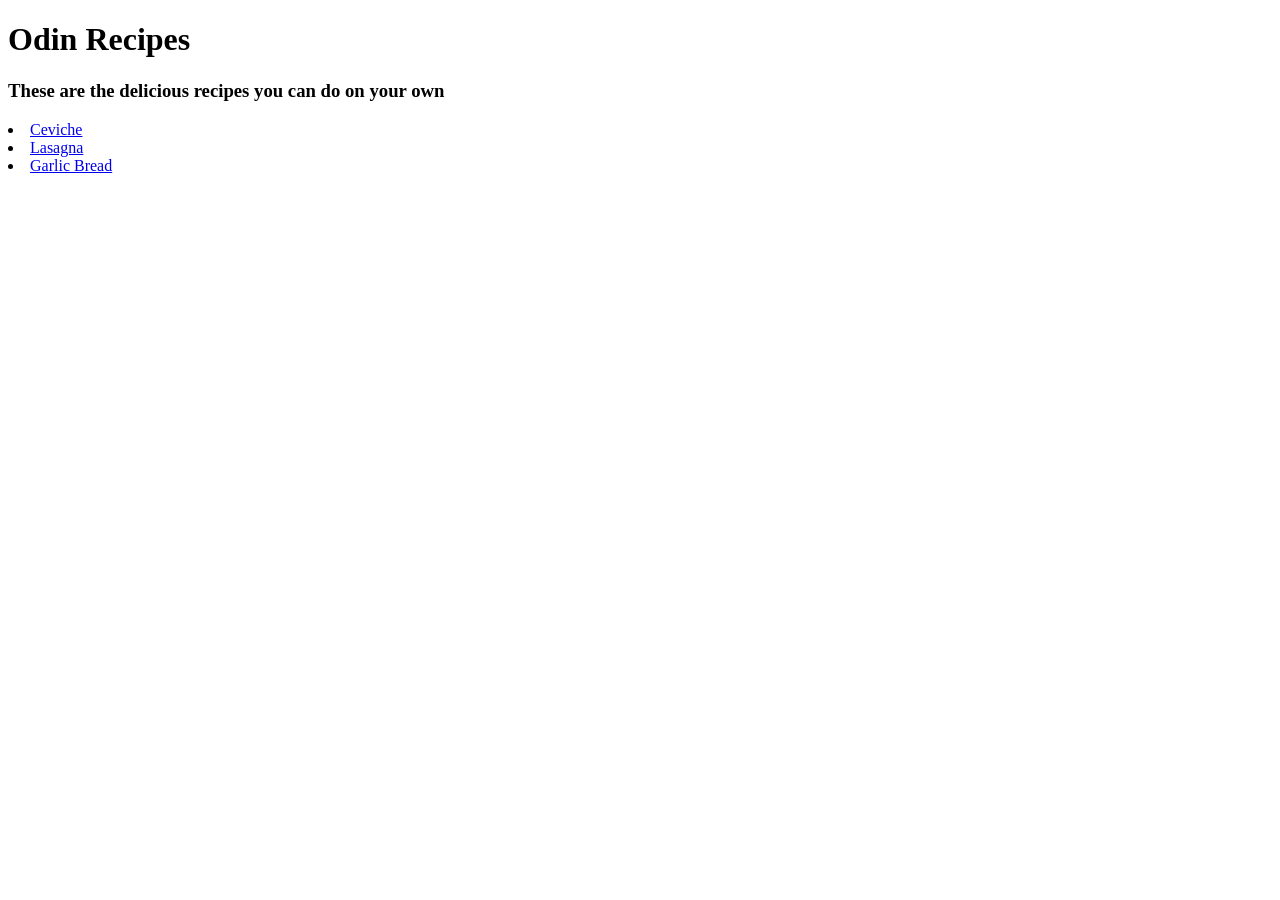
<file: index.html>
<!DOCTYPE html>
<html lang="en">
<head>
    <meta charset="UTF-8">
    <meta name="viewport" content="width=device-width, initial-scale=1.0">
    <title>The Odin Recipes</title>
</head>
<body>
    <h1>Odin Recipes</h1>

    <h3>These are the delicious recipes you can do on your own</h3>

    <li><a href="recipes/ceviche.html">Ceviche</a></li>
    <li><a href="recipes/lasagna.html">Lasagna</a></li>
    <li><a href="recipes/garlic_bread.html">Garlic Bread</a></li>
</body>
</html>
</file>
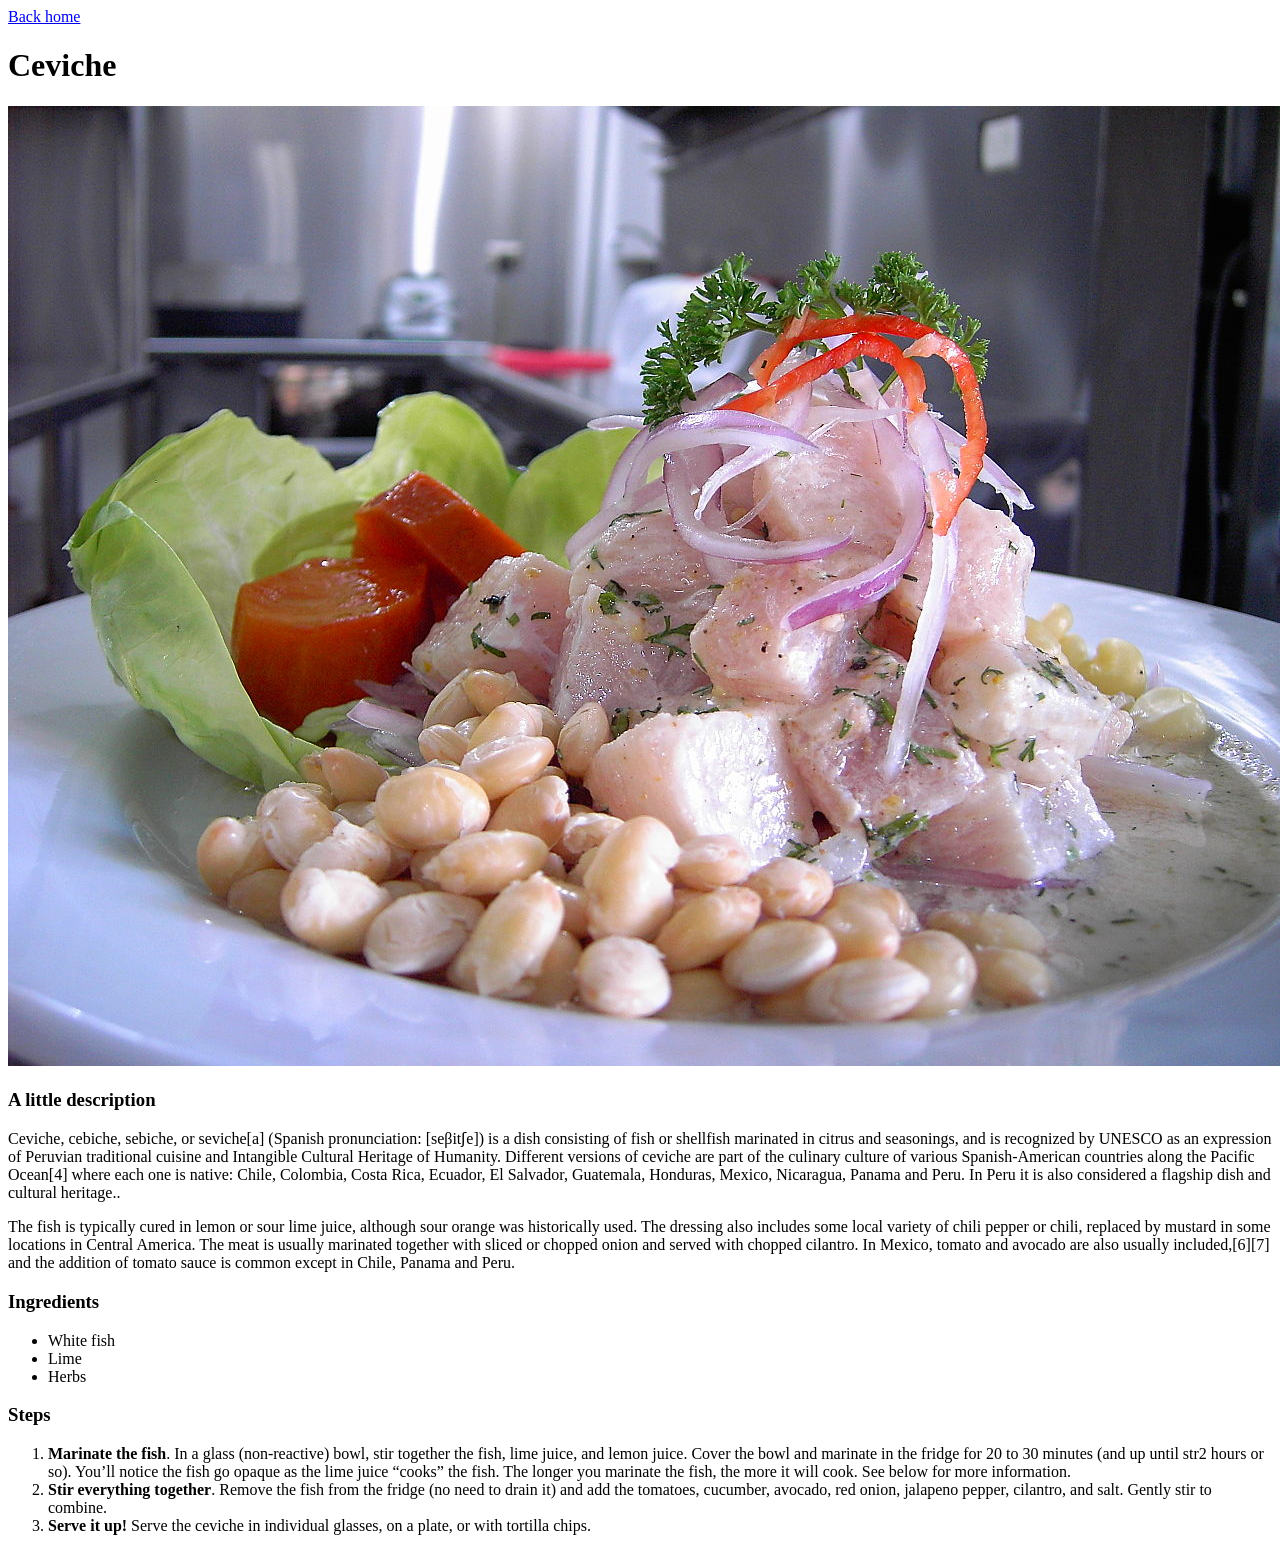
<file: recipes/ceviche.html>
<!DOCTYPE html>
<html lang="en">
<head>
    <meta charset="UTF-8">
    <meta name="viewport" content="width=device-width, initial-scale=1.0">
    <title>Ceviche</title>
</head>
<body>

    <a href="../index.html">Back home</a>
    <h1>Ceviche</h1>
    <img src="../images/ceviche.JPG" alt="Peruvian dish called ceviche">
    
    <h3>A little description</h3>
    <p>Ceviche, cebiche, sebiche, or seviche[a] (Spanish pronunciation: [seβitʃe]) is a dish consisting of fish or shellfish marinated in citrus and seasonings, and is recognized by UNESCO as an expression of Peruvian traditional cuisine and Intangible Cultural Heritage of Humanity. Different versions of ceviche are part of the culinary culture of various Spanish-American countries along the Pacific Ocean[4] where each one is native: Chile, Colombia, Costa Rica, Ecuador, El Salvador, Guatemala, Honduras, Mexico, Nicaragua, Panama and Peru. In Peru it is also considered a flagship dish and cultural heritage..</p>

    <p>The fish is typically cured in lemon or sour lime juice, although sour orange was historically used. The dressing also includes some local variety of chili pepper or chili, replaced by mustard in some locations in Central America. The meat is usually marinated together with sliced or chopped onion and served with chopped cilantro. In Mexico, tomato and avocado are also usually included,[6][7] and the addition of tomato sauce is common except in Chile, Panama and Peru.</p>

    <h3>Ingredients</h3>
    <ul>
        <li>White fish</li>
        <li>Lime</li>
        <li>Herbs</li>
    </ul>

    <h3>Steps</h3>
    <ol>
        <li><strong>Marinate the fish</strong>. In a glass (non-reactive) bowl, stir together the fish, lime juice, and lemon juice. Cover the bowl and marinate in the fridge for 20 to 30 minutes (and up until str2 hours or so). You’ll notice the fish go opaque as the lime juice “cooks” the fish. The longer you marinate the fish, the more it will cook. See below for more information.</li>
        <li><strong>Stir everything together</strong>. Remove the fish from the fridge (no need to drain it) and add the tomatoes, cucumber, avocado, red onion, jalapeno pepper, cilantro, and salt. Gently stir to combine.</li>
        <li><strong>Serve it up!</strong> Serve the ceviche in individual glasses, on a plate, or with tortilla chips.</li>
    </ol>
</body>
</html>
</file>
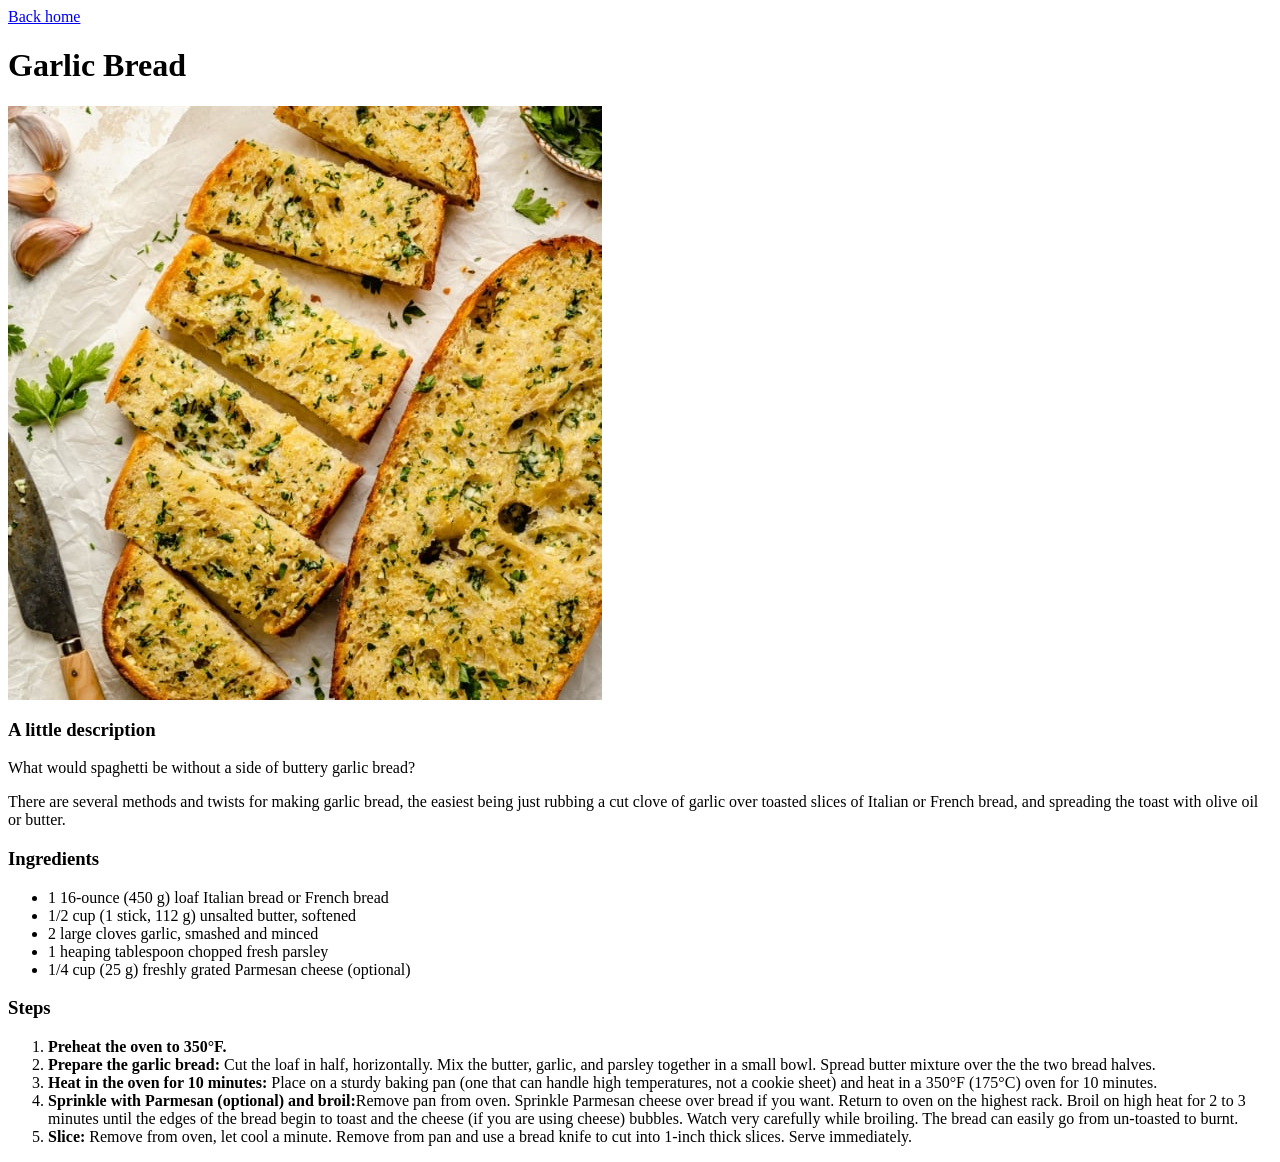
<file: recipes/garlic_bread.html>
<html lang="en">
<head>
    <meta charset="UTF-8">
    <meta name="viewport" content="width=device-width, initial-scale=1.0">
    <title>Garlic Bread</title>
</head>
<body>
    <a href="../index.html">Back home</a>
    <h1>Garlic Bread</h1>
    <img src="../images/garlic_bread.jpg" alt="delicious Garlic Bread">

    <h3>A little description</h3>
    <p>What would spaghetti be without a side of buttery garlic bread?</p>

    <p>There are several methods and twists for making garlic bread, the easiest being just rubbing a cut clove of garlic over toasted slices of Italian or French bread, and spreading the toast with olive oil or butter.</p>

    <h3>Ingredients</h3>
    <ul>
        <li>1 16-ounce (450 g) loaf Italian bread or French bread</li>
        <li>1/2 cup (1 stick, 112 g) unsalted butter, softened</li>
        <li>2 large cloves garlic, smashed and minced</li>
        <li>1 heaping tablespoon chopped fresh parsley</li>
        <li>1/4 cup (25 g) freshly grated Parmesan cheese (optional)</li>
    </ul>

    <h3>Steps</h3>
    <ol>
        <li><strong>Preheat the oven to 350°F.</strong></li>
        <li><strong>Prepare the garlic bread:</strong> Cut the loaf in half, horizontally. Mix the butter, garlic, and parsley together in a small bowl. Spread butter mixture over the the two bread halves.</li>
        <li><strong>Heat in the oven for 10 minutes:</strong> Place on a sturdy baking pan (one that can handle high temperatures, not a cookie sheet) and heat in a 350°F (175°C) oven for 10 minutes.</li>
        <li><strong>Sprinkle with Parmesan (optional) and broil:</strong>Remove pan from oven. Sprinkle Parmesan cheese over bread if you want. Return to oven on the highest rack.

        Broil on high heat for 2 to 3 minutes until the edges of the bread begin to toast and the cheese (if you are using cheese) bubbles. Watch very carefully while broiling. The bread can easily go from un-toasted to burnt.</li>

        <li><strong>Slice:</strong> Remove from oven, let cool a minute. Remove from pan and use a bread knife to cut into 1-inch thick slices. Serve immediately.</li>
    </ol>
</body>
</html>
</file>
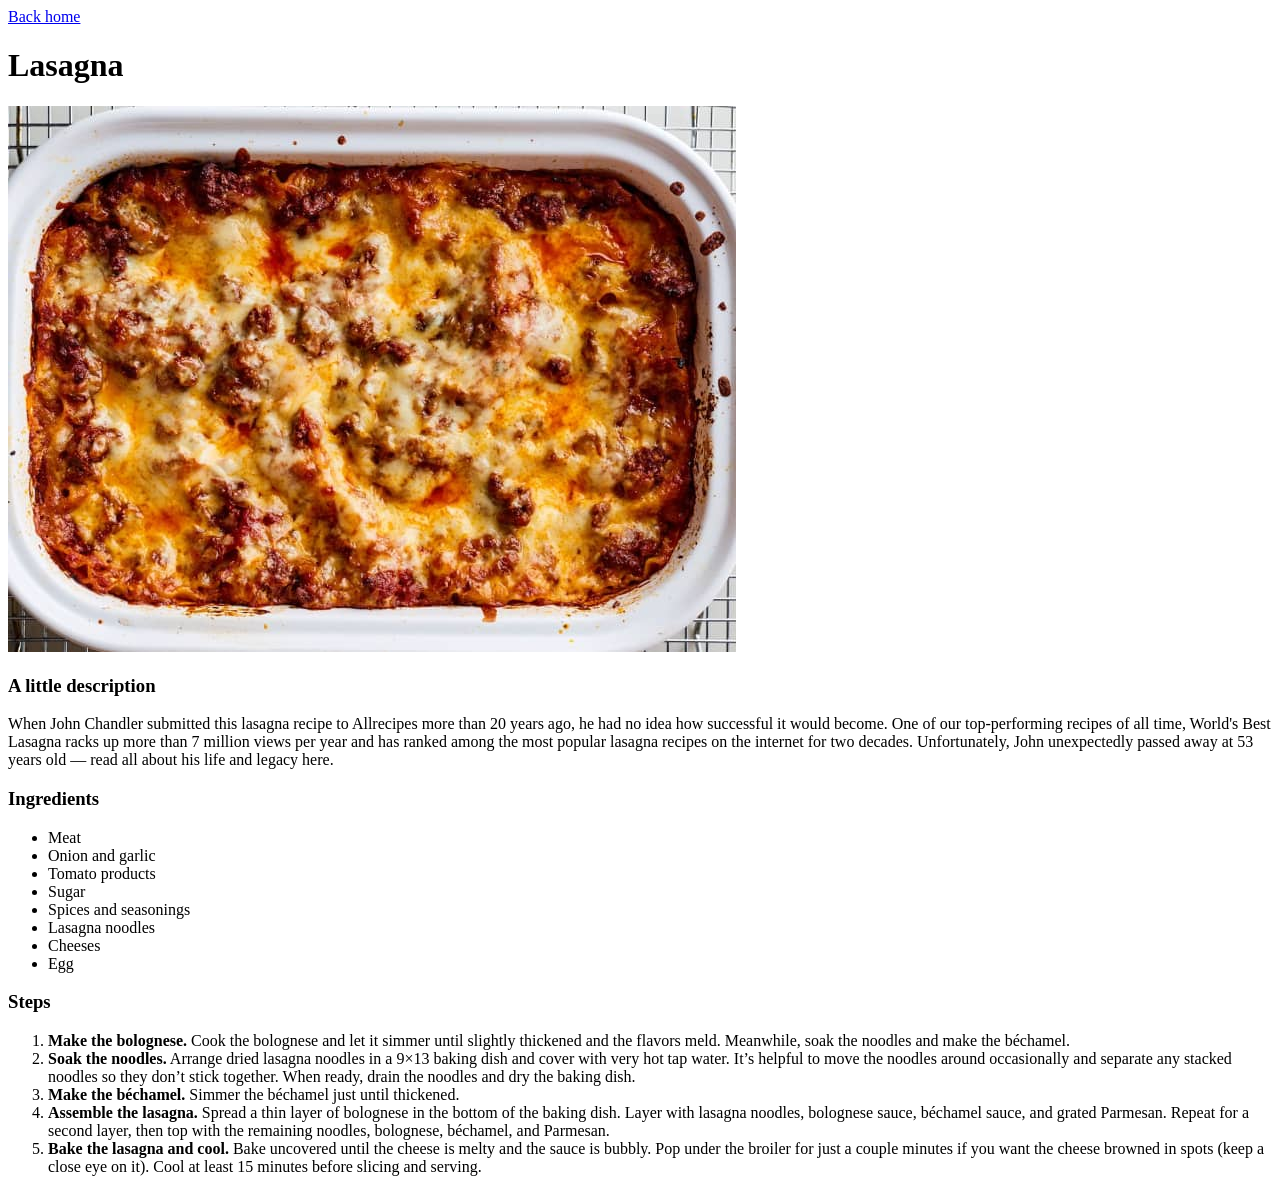
<file: recipes/lasagna.html>
<!DOCTYPE html>
<html lang="en">
<head>
    <meta charset="UTF-8">
    <meta name="viewport" content="width=device-width, initial-scale=1.0">
    <title>Lasagna</title>
</head>
<body>
    <a href="../index.html">Back home</a>
    <h1>Lasagna</h1>
    <img src="../images/lasagna.jpeg" alt="A delicious lasagna dish">

    <h3>A little description</h3>

    <p>When John Chandler submitted this lasagna recipe to Allrecipes more than 20 years ago, he had no idea how successful it would become. One of our top-performing recipes of all time, World's Best Lasagna racks up more than 7 million views per year and has ranked among the most popular lasagna recipes on the internet for two decades. Unfortunately, John unexpectedly passed away at 53 years old — read all about his life and legacy here.</p>

    <h3>Ingredients</h3>
    <ul>
        <li>Meat</li>
        <li>Onion and garlic</li>
        <li>Tomato products</li>
        <li>Sugar</li>
        <li>Spices and seasonings</li>
        <li>Lasagna noodles</li>
        <li>Cheeses</li>
        <li>Egg</li>
    </ul>

    <h3>Steps</h3>
    <ol>
        <li><strong>Make the bolognese.</strong> Cook the bolognese and let it simmer until slightly thickened and the flavors meld. Meanwhile, soak the noodles and make the béchamel.</li>
        <li><strong>Soak the noodles.</strong> Arrange dried lasagna noodles in a 9×13 baking dish and cover with very hot tap water. It’s helpful to move the noodles around occasionally and separate any stacked noodles so they don’t stick together. When ready, drain the noodles and dry the baking dish.</li>
        <li><strong>Make the béchamel.</strong> Simmer the béchamel just until thickened.</li>
        <li><strong>Assemble the lasagna.</strong> Spread a thin layer of bolognese in the bottom of the baking dish. Layer with lasagna noodles, bolognese sauce, béchamel sauce, and grated Parmesan. Repeat for a second layer, then top with the remaining noodles, bolognese, béchamel, and Parmesan.</li>
        <li><strong>Bake the lasagna and cool.</strong> Bake uncovered until the cheese is melty and the sauce is bubbly. Pop under the broiler for just a couple minutes if you want the cheese browned in spots (keep a close eye on it). Cool at least 15 minutes before slicing and serving. </li>
    </ol>
</body>
</html>
</file>
